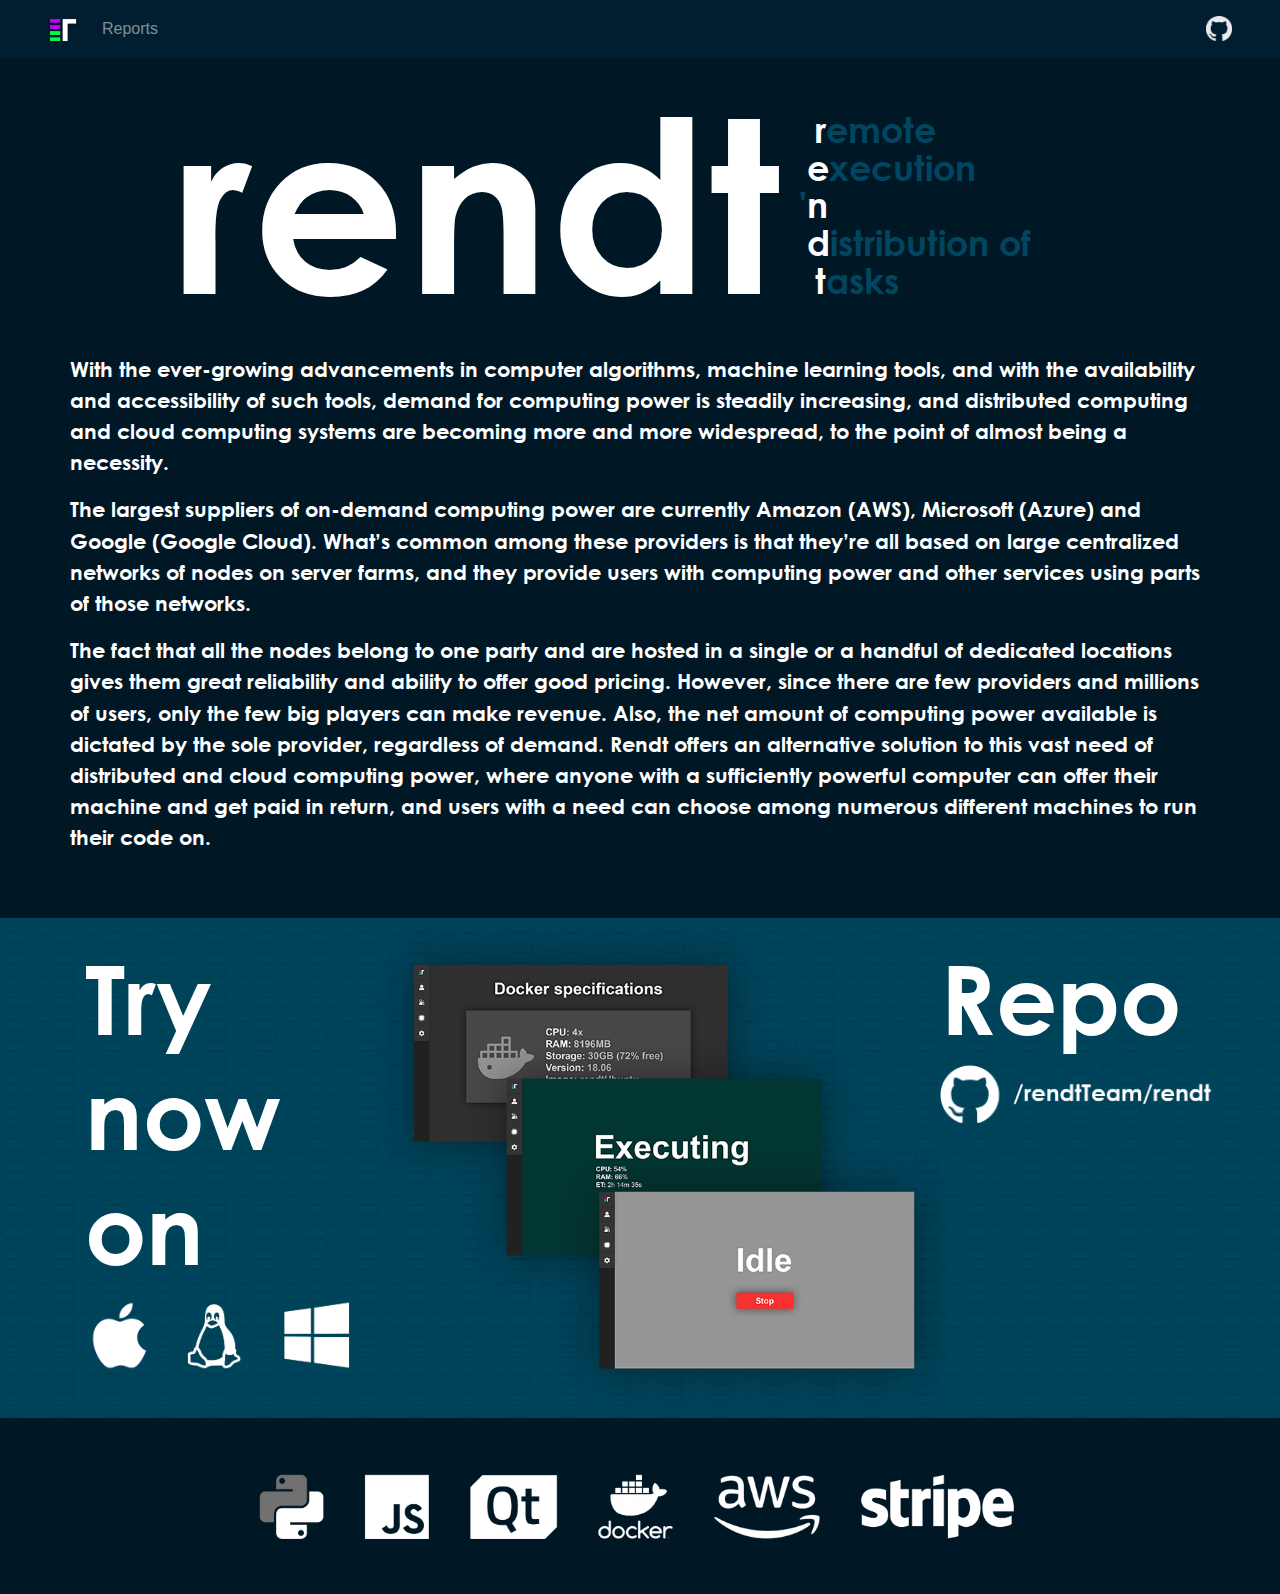
<file: index.html>
<!DOCTYPE html>
<html lang="en">

<head>
    <meta charset="UTF-8">
    <meta name="viewport" content="width=device-width, initial-scale=1.0">
    <meta http-equiv="X-UA-Compatible" content="ie=edge">

    <link rel="stylesheet" href="https://stackpath.bootstrapcdn.com/bootstrap/4.3.1/css/bootstrap.min.css"
        integrity="sha384-ggOyR0iXCbMQv3Xipma34MD+dH/1fQ784/j6cY/iJTQUOhcWr7x9JvoRxT2MZw1T" crossorigin="anonymous">
    <link rel="stylesheet" href="assets/css/styles.css">

    <title>rendt - Remote Execution and Distribution of Tasks</title>
</head>

<body style="background-color: rgb(0, 23, 37);">
    <nav class="navbar navbar-expand-lg navbar-dark px-4 px-sm-5" style="width:100%; background: rgb(0, 30, 47);">
        <a class="navbar-brand" href="index.html"><img src="assets/img/rendt_new_logo_square.png" height="30"></a>
        <button class="navbar-toggler" type="button" data-toggle="collapse" data-target="#navbarSupportedContent"
            aria-controls="navbarSupportedContent" aria-expanded="false" aria-label="Toggle navigation">
            <span class="navbar-toggler-icon"></span>
        </button>

        <div class="collapse navbar-collapse " id="navbarSupportedContent">
            <ul class="navbar-nav mr-auto">
                <li class="nav-item">
                    <a class="nav-link" href="reports.html">Reports</a>
                </li>
                <li class="nav-item my-auto">
                    <a href="https://github.com/rendtTeam/rendt"><img src="assets/img/github.png" class="img" style="filter: invert(1)"></a>
                </li>
            </ul>
        </div>
    </nav>

    <section class="container-fluid p-3 p-sm-5 text-center pt-0 mt-0" style="background: rgb(0, 23, 37);">
        <div class="d-flex mt-0">
            <div class="row text-white p-0 justify-elements-center" style="margin: -3rem auto 0 auto;">
                <div class="col-7 mr-5">
                    <h1 style="font-family: 'Century Gothic'; font-weight: bold; font-size: 15rem;">rendt</h1>
                </div>
                <div class="col-4 ml-3" align="left" style="padding-top: 3.5rem;">
                    <h1 class="pl-3"
                        style="margin: -0.3rem 0; font-family: 'Century Gothic'; font-weight: bold; font-size: 2.2125rem;">
                        r<span style="color: rgb(0, 70, 96)">emote</span></h1>
                    <h1 class="pl-2"
                        style="margin: -0.3rem 0; font-family: 'Century Gothic'; font-weight: bold; font-size: 2.2125rem;">
                        e<span style="color: rgb(0, 70, 96)">xecution</span></h1>
                    <h1
                        style="margin: -0.3rem 0; font-family: 'Century Gothic'; font-weight: bold; font-size: 2.2125rem;">
                        <span style="color: rgb(0, 70, 96)">'</span>n</h1>
                    <h1 class="pl-2"
                        style="margin: -0.3rem 0; font-family: 'Century Gothic'; font-weight: bold; font-size: 2.2125rem;">
                        d<span style="color: rgb(0, 70, 96)">istribution of</span></h1>
                    <h1 class="pl-3"
                        style="margin: -0.3rem 0; font-family: 'Century Gothic'; font-weight: bold; font-size: 2.2125rem;">
                        t<span style="color: rgb(0, 70, 96)">asks</span></h1>
                </div>
            </div>
        </div>

        <div class="container">
            <div class="row text-white" align="left"
                style="font-family: 'Century Gothic'; font-weight: bold; font-size: 1.3rem;">
                <p>With the ever-growing advancements in computer algorithms, machine learning tools, and with the
                    availability and accessibility of such tools, demand for computing power is steadily increasing, and
                    distributed computing and cloud computing systems are becoming more and more widespread, to the
                    point of almost being a necessity.</p>

                <p>The largest suppliers of on-demand computing power are currently Amazon (AWS), Microsoft (Azure)
                    and Google (Google Cloud). What’s common among these providers is that they’re all based on large
                    centralized networks of nodes on server farms, and they provide users with computing power and other
                    services using parts of those networks.</p>

                <p>The fact that all the nodes belong to one party and are hosted in a single or a handful of dedicated
                    locations gives them great reliability and ability to offer good pricing. However, since there are
                    few
                    providers and millions of users, only the few big players can make revenue. Also, the net amount of
                    computing power available is dictated by the sole provider, regardless of demand.
                    Rendt offers an alternative solution to this vast need of distributed and cloud computing power,
                    where
                    anyone with a sufficiently powerful computer can offer their machine and get paid in return, and
                    users
                    with a need can choose among numerous different machines to run their code on.</p>
            </div>
        </div>
    </section>

    <section class="bgr">
        <div class="container">
            <div class="d-flex">
                <div class="row text-white">
                    <div class="col-3 pt-4">
                        <h1 style="font-family: 'Century Gothic'; font-weight: bold; font-size: 6rem;">
                            Try now on
                        </h1>
                        <div class="d-flex">
                            <img src="assets/img/os_logos.png" height="80px">
                        </div>
                    </div>
                    <div class="col-6">
                        <img src="assets/img/screens.png" height="500px">
                    </div>
                    <div class="col-3 pt-4">
                        <h1 style="font-family: 'Century Gothic'; font-weight: bold; font-size: 6rem;">
                            Repo
                        </h1>
                        <a href="https://github.com/rendtTeam/rendt"><img src="assets/img/gitLink.png"
                                height="60px"></a>
                    </div>
                </div>
            </div>
        </div>
    </section>

    <section class="container-fluid p-5 text-center" style="background: rgb(0, 23, 37);">
        <div class="d-flex">
            <img src="assets/img/devTools.png" height="80px" style="margin: auto">
        </div>
    </section>

    <script src="https://code.jquery.com/jquery-3.3.1.slim.min.js"
        integrity="sha384-q8i/X+965DzO0rT7abK41JStQIAqVgRVzpbzo5smXKp4YfRvH+8abtTE1Pi6jizo"
        crossorigin="anonymous"></script>
    <script src="https://cdnjs.cloudflare.com/ajax/libs/popper.js/1.14.7/umd/popper.min.js"
        integrity="sha384-UO2eT0CpHqdSJQ6hJty5KVphtPhzWj9WO1clHTMGa3JDZwrnQq4sF86dIHNDz0W1"
        crossorigin="anonymous"></script>
    <script src="https://stackpath.bootstrapcdn.com/bootstrap/4.3.1/js/bootstrap.min.js"
        integrity="sha384-JjSmVgyd0p3pXB1rRibZUAYoIIy6OrQ6VrjIEaFf/nJGzIxFDsf4x0xIM+B07jRM"
        crossorigin="anonymous"></script>
</body>

</html>
</file>
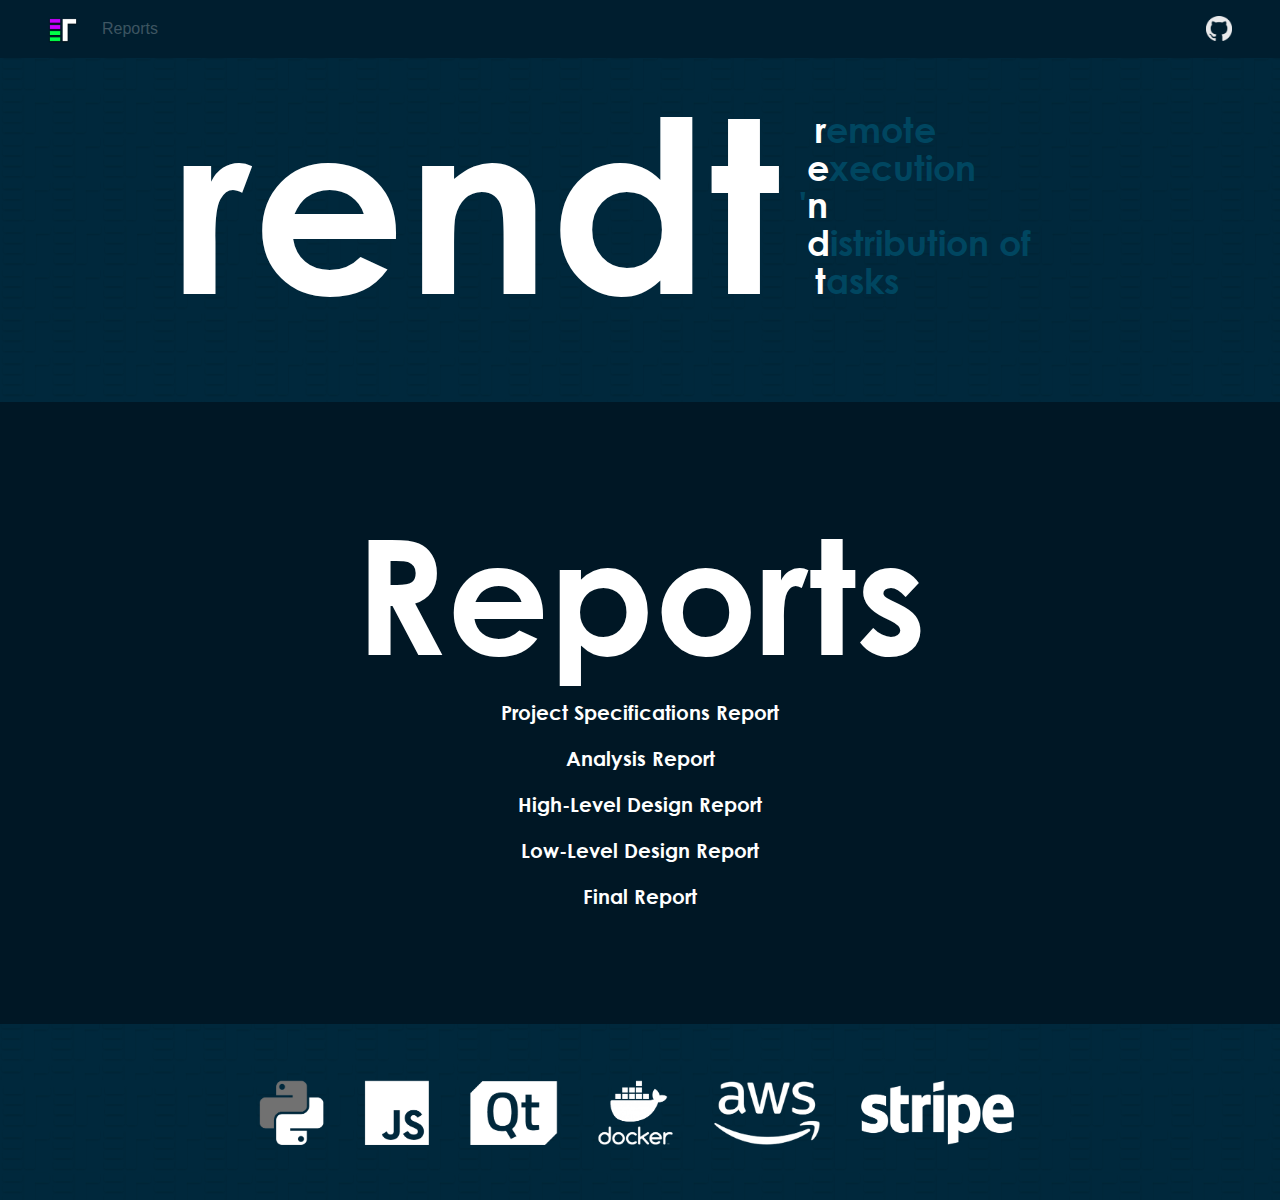
<file: reports.html>
<!DOCTYPE html>
<html lang="en">

<head>
    <meta charset="UTF-8">
    <meta name="viewport" content="width=device-width, initial-scale=1.0">
    <meta http-equiv="X-UA-Compatible" content="ie=edge">

    <link rel="stylesheet" href="https://stackpath.bootstrapcdn.com/bootstrap/4.3.1/css/bootstrap.min.css"
        integrity="sha384-ggOyR0iXCbMQv3Xipma34MD+dH/1fQ784/j6cY/iJTQUOhcWr7x9JvoRxT2MZw1T" crossorigin="anonymous">

    <link rel="stylesheet" href="assets/css/styles.css">

    <title>rendt - Reports</title>
</head>

<body class="bgr" style="background-color: rgb(0, 40, 60);">
    <nav class="navbar navbar-expand-lg navbar-dark px-4 px-sm-5" style="width:100%; background: rgb(0, 30, 47);">
        <a class="navbar-brand" href="index.html"><img src="assets/img/rendt_new_logo_square.png" height="30"></a>
        <button class="navbar-toggler" type="button" data-toggle="collapse" data-target="#navbarSupportedContent"
            aria-controls="navbarSupportedContent" aria-expanded="false" aria-label="Toggle navigation">
            <span class="navbar-toggler-icon"></span>
        </button>

        <div class="collapse navbar-collapse " id="navbarSupportedContent">
            <ul class="navbar-nav mr-auto">
                <li class="nav-item">
                    <a class="nav-link disabled" href="#">Reports</a>
                </li>
                <li class="nav-item my-auto">
                    <a href="https://github.com/rendtTeam/rendt"><img src="assets/img/github.png" class="img"
                            style="filter: invert(1)"></a>
                </li>
            </ul>
        </div>
    </nav>

    <section class="container p-3 p-sm-5 text-center pt-0 mt-0" style="background-color: transparent; width: 100%;">
        <div class="d-flex mt-0">
            <div class="row text-white p-0 justify-elements-center" style="margin: -3rem auto 0 auto;">
                <div class="col-7 mr-5">
                    <h1 style="font-family: 'Century Gothic'; font-weight: bold; font-size: 15rem;">rendt</h1>
                </div>
                <div class="col-4 ml-3" align="left" style="padding-top: 3.5rem;">
                    <h1 class="pl-3"
                        style="margin: -0.3rem 0; font-family: 'Century Gothic'; font-weight: bold; font-size: 2.2125rem;">
                        r<span style="color: rgb(0, 70, 96)">emote</span></h1>
                    <h1 class="pl-2"
                        style="margin: -0.3rem 0; font-family: 'Century Gothic'; font-weight: bold; font-size: 2.2125rem;">
                        e<span style="color: rgb(0, 70, 96)">xecution</span></h1>
                    <h1
                        style="margin: -0.3rem 0; font-family: 'Century Gothic'; font-weight: bold; font-size: 2.2125rem;">
                        <span style="color: rgb(0, 70, 96)">'</span>n</h1>
                    <h1 class="pl-2"
                        style="margin: -0.3rem 0; font-family: 'Century Gothic'; font-weight: bold; font-size: 2.2125rem;">
                        d<span style="color: rgb(0, 70, 96)">istribution of</span></h1>
                    <h1 class="pl-3"
                        style="margin: -0.3rem 0; font-family: 'Century Gothic'; font-weight: bold; font-size: 2.2125rem;">
                        t<span style="color: rgb(0, 70, 96)">asks</span></h1>
                </div>
            </div>
        </div>
    </section>

    <section class="container-fluid p-5 p-sm-5 text-white text-center" style="background-color: rgb(0, 23, 37);">
        <div class="container p-5">
            <h1 class="display-1 d-none d-sm-block" style="font-family: 'Century Gothic'; font-weight: bold; font-size: 10rem;">Reports
            </h1>
            <h1 class="display-4 d-sm-none" style="font-family: 'Century Gothic'; font-weight: bold;">Reports</h1>
            <div class="pl-0">
                <p class="lead" style="font-family: 'Century Gothic';"><a class="rep"
                        href="reports/projSpecs.pdf">Project
                        Specifications Report</a></p>
                <p class="lead" style="font-family: 'Century Gothic';"><a class="rep"
                        href="reports/Analysis.pdf">Analysis
                        Report</a></p>
                <p class="lead" style="font-family: 'Century Gothic';"><a class="rep"
                        href="reports/projHighLevel.pdf">High-Level Design Report</a></p>
                <p class="lead" style="font-family: 'Century Gothic';"><a class="rep"
                        href="reports/projLowLevel.pdf">Low-Level Design Report</a></p>
                <p class="lead" style="font-family: 'Century Gothic';"><a class="rep" href="reports/projFinal.pdf">Final
                        Report</a></p>
            </div>
        </div>
    </section>

    <section class="container-fluid p-5 text-center" style="background: transparent;">
        <div class="d-flex">
            <img src="assets/img/devTools.png" height="80px" style="margin: auto">
        </div>
    </section>

    <script src="https://code.jquery.com/jquery-3.3.1.slim.min.js"
        integrity="sha384-q8i/X+965DzO0rT7abK41JStQIAqVgRVzpbzo5smXKp4YfRvH+8abtTE1Pi6jizo"
        crossorigin="anonymous"></script>
    <script src="https://cdnjs.cloudflare.com/ajax/libs/popper.js/1.14.7/umd/popper.min.js"
        integrity="sha384-UO2eT0CpHqdSJQ6hJty5KVphtPhzWj9WO1clHTMGa3JDZwrnQq4sF86dIHNDz0W1"
        crossorigin="anonymous"></script>
    <script src="https://stackpath.bootstrapcdn.com/bootstrap/4.3.1/js/bootstrap.min.js"
        integrity="sha384-JjSmVgyd0p3pXB1rRibZUAYoIIy6OrQ6VrjIEaFf/nJGzIxFDsf4x0xIM+B07jRM"
        crossorigin="anonymous"></script>
</body>

</html>
</file>
<file: assets/css/styles.css>
@font-face {
    font-family: 'Century Gothic';
    src: url('../fonts/CenturyGothicBold.ttf') format('truetype'); /* Chrome 4+, Firefox 3.5, Opera 10+, Safari 3—5 */
}

.bgr {
    height: 100%;
    background: rgb(0, 68, 91);
    background-image: url("../img/rendt_pattern.png");
    background-repeat: repeat;
    background-blend-mode: darken;
}

.jmb {
    width: inherit;
    border-radius: 1em;
    background: rgba(255, 255, 255, 0.3);
}

.img {
    height: 25px;
}

.navbar-nav, .mr-auto {
    flex: 1;
    margin: auto !important;
    display: flex;
    justify-content: space-between;
}

.link {
    color: purple;
}

.link:hover {
    color: darkmagenta;
}

.rep {
    color: white;
}

.rep:hover {
    color: darkmagenta;
}
</file>
